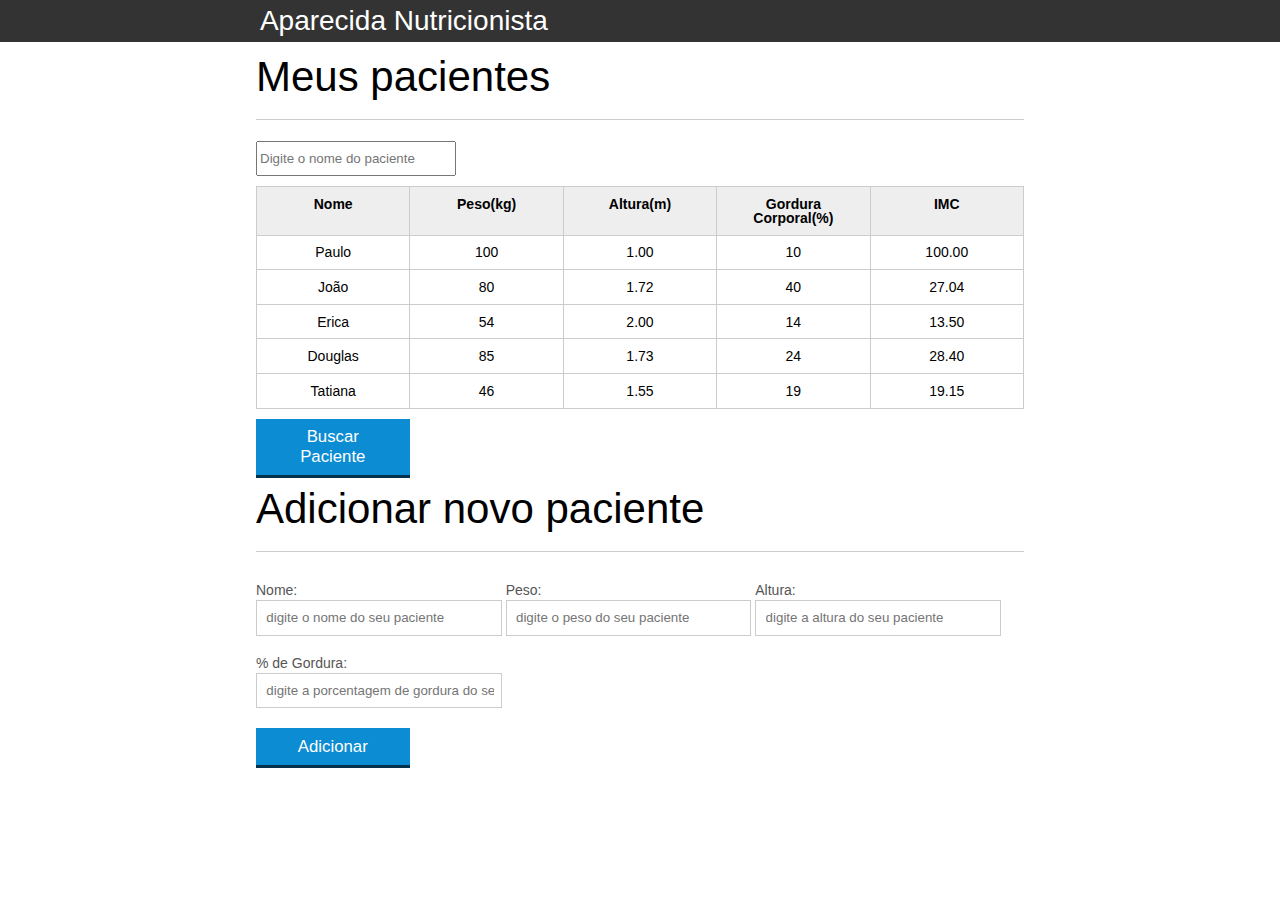
<file: Aula_10_10_JS/index.html>
<!DOCTYPE html>
<html lang="pt-br">
	<head>
		<meta charset="UTF-8">
		<title>Aparecida Nutrição</title>
		<link rel="icon" href="favicon.ico" type="image/x-icon">
		<link rel="stylesheet" type="text/css" href="css/reset.css">
		<link rel="stylesheet" type="text/css" href="css/index.css">

	</head>
	<body>

		<header>
			<div class="container">
				<h2 class="titulo">Aparecida Nutrição</h2>
			</div>
		</header>
		<main>
			<section class="container">
				<h2>Meus pacientes</h2>
				<label for="filtrar-tabela" Filtro:></label>
				<input type="text" name="filtro" id="filtrar-tabela" placeholder="Digite o nome do paciente">
				<table>
					<thead>
						<tr>
							<th>Nome</th>
							<th>Peso(kg)</th>
							<th>Altura(m)</th>
							<th>Gordura Corporal(%)</th>
							<th>IMC</th>
						</tr>
					</thead>
					<tbody id="tabela-pacientes">
						<tr class="paciente" id="primeiro-paciente">
							<td class="info-nome">Paulo</td>
							<td class="info-peso">100</td>
							<td class="info-altura">1.00</td>
							<td class="info-gordura">10</td>
							<td class="info-imc">0</td>
						</tr>

						<tr class="paciente" >
							<td class="info-nome">João</td>
							<td class="info-peso">80</td>
							<td class="info-altura">1.72</td>
							<td class="info-gordura">40</td>
							<td class="info-imc">0</td>
						</tr>

						<tr class="paciente" >
							<td class="info-nome">Erica</td>
							<td class="info-peso">54</td>
							<td class="info-altura">2.00</td>
							<td class="info-gordura">14</td>
							<td class="info-imc">0</td>
						</tr>

						<tr class="paciente">
							<td class="info-nome">Douglas</td>
							<td class="info-peso">85</td>
							<td class="info-altura">1.73</td>
							<td class="info-gordura">24</td>
							<td class="info-imc">0</td>
						</tr>
						<tr class="paciente" >
							<td class="info-nome">Tatiana</td>
							<td class="info-peso">46</td>
							<td class="info-altura">1.55</td>
							<td class="info-gordura">19</td>
							<td class="info-imc">0</td>
						</tr>
					</tbody>
				</table>
				<button id="buscar-paciente" class="botao bto-principal"> Buscar Paciente</button>
			</section>
		</main>

		<section class="container">
			<span id="mensagem-erro"></span>
			<h2 id="titulo-form">Adicionar novo paciente</h2>
			<form id="form-adiciona">
				<div class="grupo">
					<label for="nome">Nome:</label>
					<input id="nome" name="nome" type="text" placeholder="digite o nome do seu paciente" class="campo">
				</div>
				<div class="grupo">
					<label for="peso">Peso:</label>
					<input id="peso" name="peso" type="text" placeholder="digite o peso do seu paciente" class="campo campo-medio">
				</div>
				<div class="grupo">
					<label for="altura">Altura:</label>
					<input id="altura" name="altura" type="text" placeholder="digite a altura do seu paciente" class="campo campo-medio">
				</div>
				<div class="grupo">
					<label for="gordura">% de Gordura:</label>
					<input id="gordura" type="text" placeholder="digite a porcentagem de gordura do seu paciente" class="campo campo-medio">
				</div>
		
				<button id="adicionar-paciente" class="botao bto-principal">Adicionar</button>
			</form>
		</section>

		<script src="js/calcula-imc.js"></script>
		<script src="js/form.js"></script>
		<script src="js/remover-paciente.js"></script>
		<script src="js/filtra.js"></script>
		<script src="js/buscar-paciente.js"></script>
	</body>
</html>
</file>
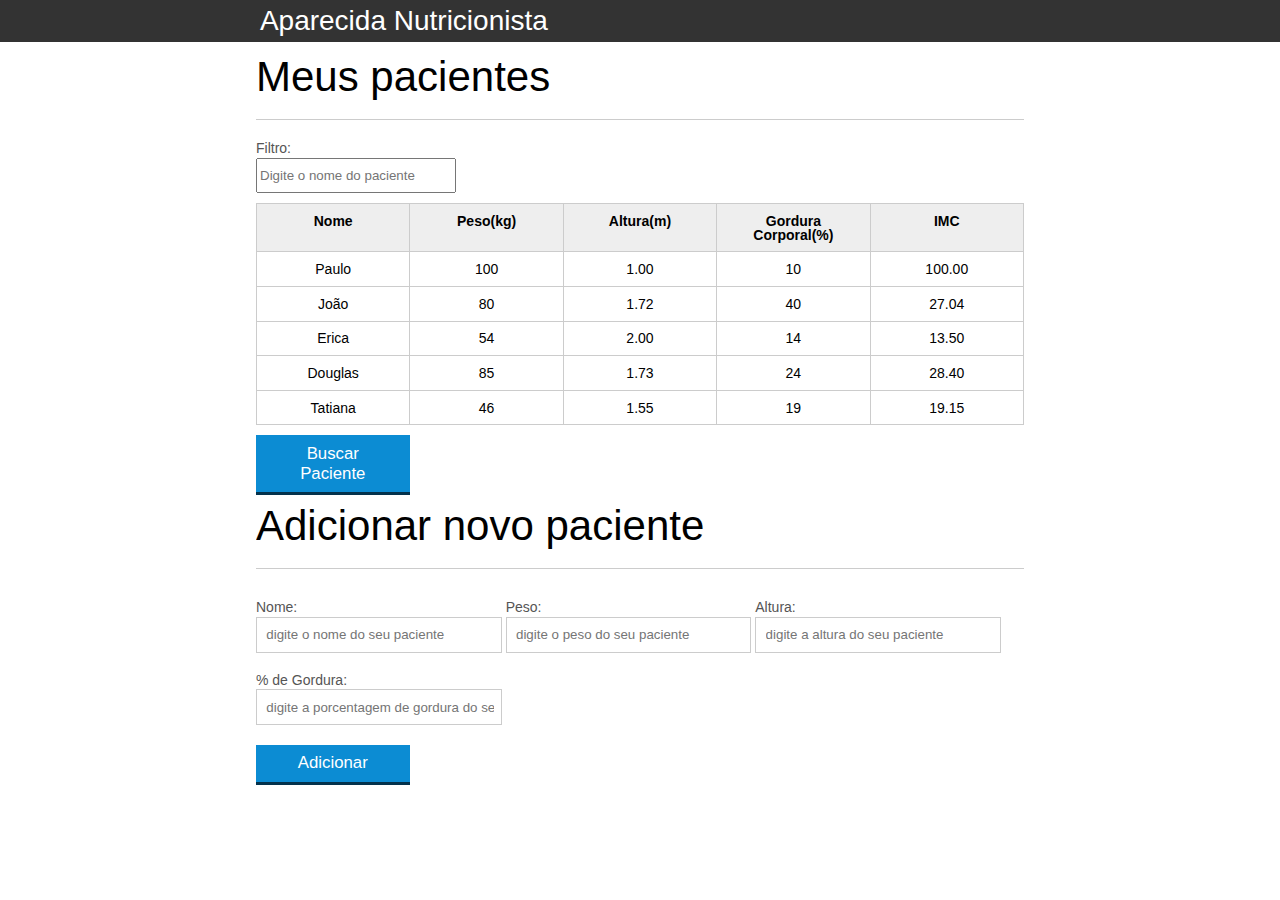
<file: aula_13_10/index.html>
<!DOCTYPE html>
<html lang="pt-br">
	<head>
		<meta charset="UTF-8">
		<title>Aparecida Nutrição</title>
		<link rel="icon" href="favicon.ico" type="image/x-icon">
		<link rel="stylesheet" type="text/css" href="css/reset.css">
		<link rel="stylesheet" type="text/css" href="css/index.css">

	</head>
	<body>

		<header>
			<div class="container">
				<h2 class="titulo">Aparecida Nutrição</h2>
			</div>
		</header>
		<main>
			<section class="container">
				<h2>Meus pacientes</h2>
				<label for="filtrar-tabela">Filtro:</label>
				<input type="text" name="filtro" id="filtrar-tabela" placeholder="Digite o nome do paciente">
				<table>
					<thead>
						<tr>
							<th>Nome</th>
							<th>Peso(kg)</th>
							<th>Altura(m)</th>
							<th>Gordura Corporal(%)</th>
							<th>IMC</th>
						</tr>
					</thead>
					<tbody id="tabela-pacientes">
						<tr class="paciente" id="primeiro-paciente">
							<td class="info-nome">Paulo</td>
							<td class="info-peso">100</td>
							<td class="info-altura">1.00</td>
							<td class="info-gordura">10</td>
							<td class="info-imc">0</td>
						</tr>

						<tr class="paciente" >
							<td class="info-nome">João</td>
							<td class="info-peso">80</td>
							<td class="info-altura">1.72</td>
							<td class="info-gordura">40</td>
							<td class="info-imc">0</td>
						</tr>

						<tr class="paciente" >
							<td class="info-nome">Erica</td>
							<td class="info-peso">54</td>
							<td class="info-altura">2.00</td>
							<td class="info-gordura">14</td>
							<td class="info-imc">0</td>
						</tr>

						<tr class="paciente">
							<td class="info-nome">Douglas</td>
							<td class="info-peso">85</td>
							<td class="info-altura">1.73</td>
							<td class="info-gordura">24</td>
							<td class="info-imc">0</td>
						</tr>
						<tr class="paciente" >
							<td class="info-nome">Tatiana</td>
							<td class="info-peso">46</td>
							<td class="info-altura">1.55</td>
							<td class="info-gordura">19</td>
							<td class="info-imc">0</td>
						</tr>
					</tbody>
				</table>
				<button id="buscar-paciente" class="botao bto-principal">Buscar Paciente</button>
			</section>
		</main>

		<section class="container">
			<span id="mensagem-erro"></span>
			<h2 id="titulo-form">Adicionar novo paciente</h2>
			<form id="form-adiciona">
				<div class="grupo">
					<label for="nome">Nome:</label>
					<input id="nome" name="nome" type="text" placeholder="digite o nome do seu paciente" class="campo">
				</div>
				<div class="grupo">
					<label for="peso">Peso:</label>
					<input id="peso" name="peso" type="text" placeholder="digite o peso do seu paciente" class="campo campo-medio">
				</div>
				<div class="grupo">
					<label for="altura">Altura:</label>
					<input id="altura" name="altura" type="text" placeholder="digite a altura do seu paciente" class="campo campo-medio">
				</div>
				<div class="grupo">
					<label for="gordura">% de Gordura:</label>
					<input id="gordura" type="text" placeholder="digite a porcentagem de gordura do seu paciente" class="campo campo-medio">
				</div>
		
				<button id="adicionar-paciente" class="botao bto-principal">Adicionar</button>
			</form>
		</section>

		<script src="js/calcula-imc.js"></script>
		<script src="js/form.js"></script>
		<script src="js/remover-paciente.js"></script>
		<script src="js/filtra.js"></script>
		<script src="js/buscar-pacientes.js"></script>
	</body>
</html>
</file>
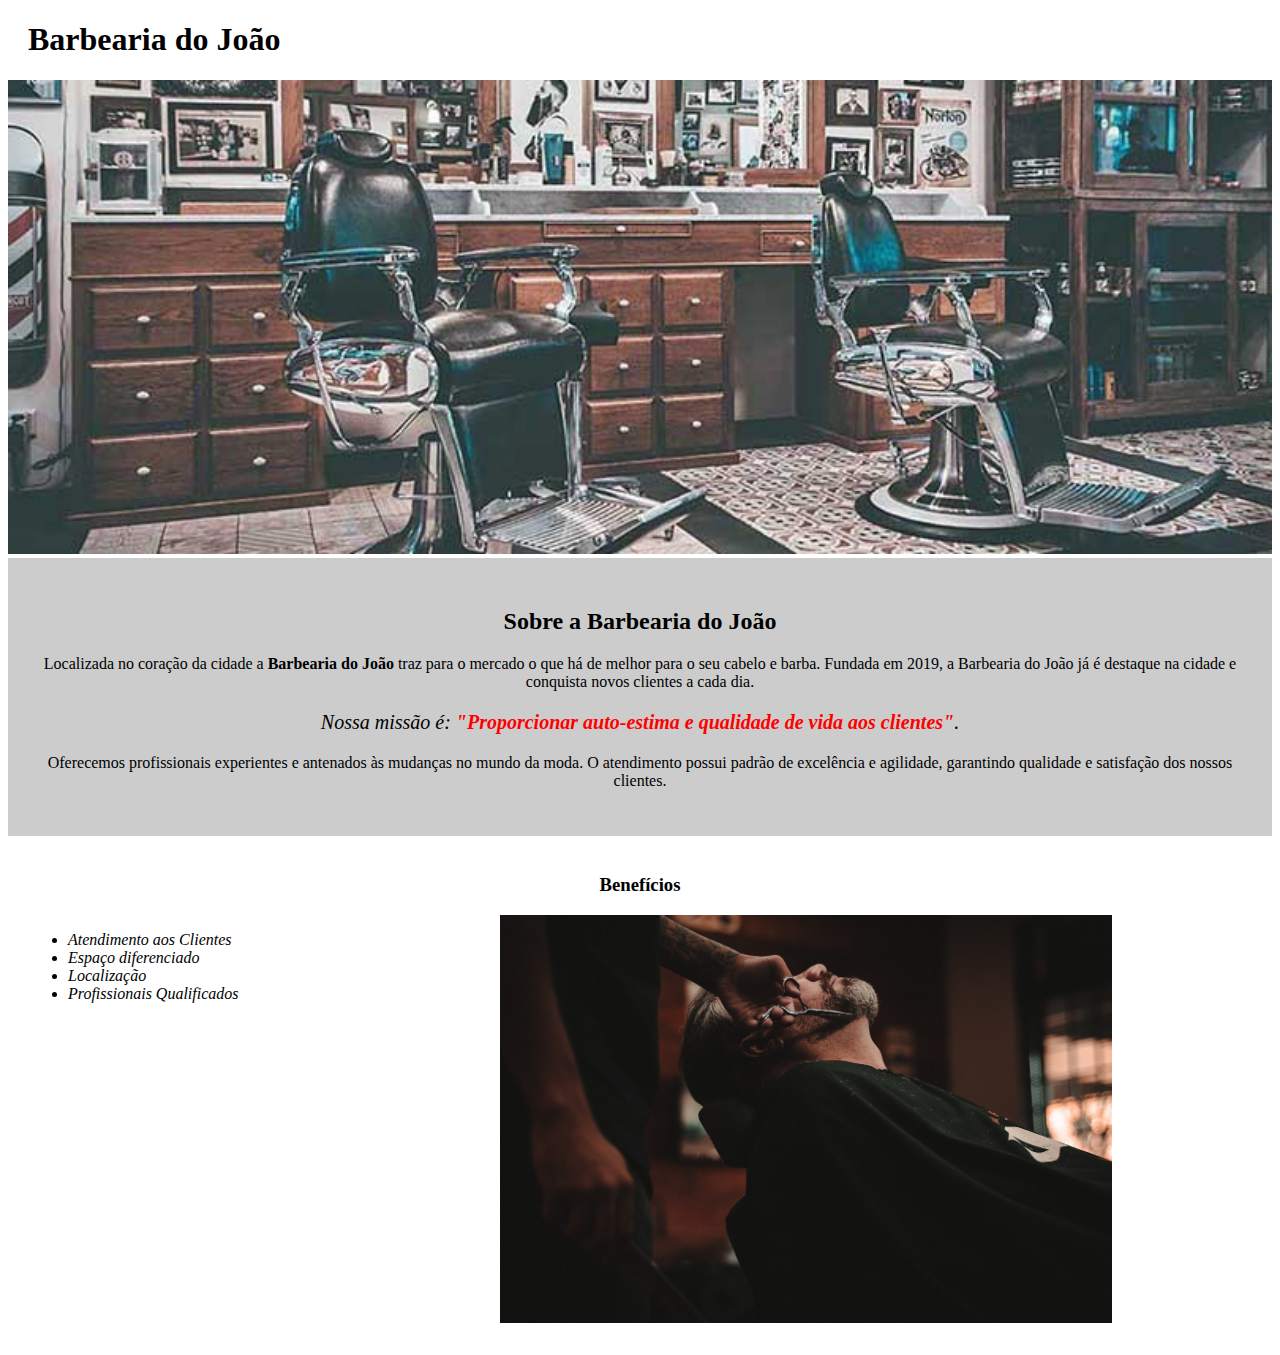
<file: Site_Barbearia/index.html>
<!DOCTYPE html>
<html lang="pt-br">

	<head>
		<meta charset="UTF-8">
		<title>Barbearia do João</title>
		<link rel="stylesheet" href="style-home.css">
	</head>

	<body>

	    <!-- Define o cabeçalho com a teg de cabeçalho h1    -->
		<header>
			<h1 class="titulo-principal">Barbearia do João</h1>
		</header>

		<!-- Definindo a tag de imagem -->
		<img id="banner" src="banner.jpg">

		<!-- Definindo a div principal com o conteudo Sobre a Barbearia  -->
		<div class="principal">

			<!-- Definindo outra tag de cabeçalho h2-->
			<h2 class="titulo-centralizado">Sobre a Barbearia do João</h2>
	 		

	 		<!-- Definindo tag da paragrafo <p> e definição de tag de formatação de texto <strong> tonando conteudo em negrito -->
			<p>Localizada no coração da cidade a <strong>Barbearia do João</strong> traz para o mercado o que há de melhor para o seu cabelo e barba. Fundada em 2019, a Barbearia do João já é destaque na cidade e conquista novos clientes a cada dia.</p>

			<!-- Definindo outra tag de formatação de texto <em> tornando o texto em italico  -->
			<p id="missao"><em>Nossa missão é: <strong>"Proporcionar auto-estima e qualidade de vida aos clientes"</strong>.</em></p>

			<p>Oferecemos profissionais experientes e antenados às mudanças no mundo da moda. O atendimento possui padrão de excelência e agilidade, garantindo qualidade e satisfação dos nossos clientes.</p>
		</div>
		<!-------------------------------                ----------------------------------------------------->


		<!-- Definindo a div beneficios com o conteudo Benefícios  -->
		<div class="beneficios">

			<!-- Definindo outra tag de cabeçalho h2-->
			<h3 class="titulo-centralizado">Benefícios</h3>

			<!-- Definindo a tag de Lista desordenada-->
			<ul>
				<!-- Definindo o tag de conteudo da lista-->
				<li class="itens">Atendimento aos Clientes</li>
				<li class="itens">Espaço diferenciado</li>
				<li class="itens">Localização</li>
				<li class="itens">Profissionais Qualificados</li>
			</ul>

			<img src="beneficios.jpg" class="imagembeneficios">
		</div>
		<!-------------------------------                ----------------------------------------------------->

	</body>
</html>
</file>
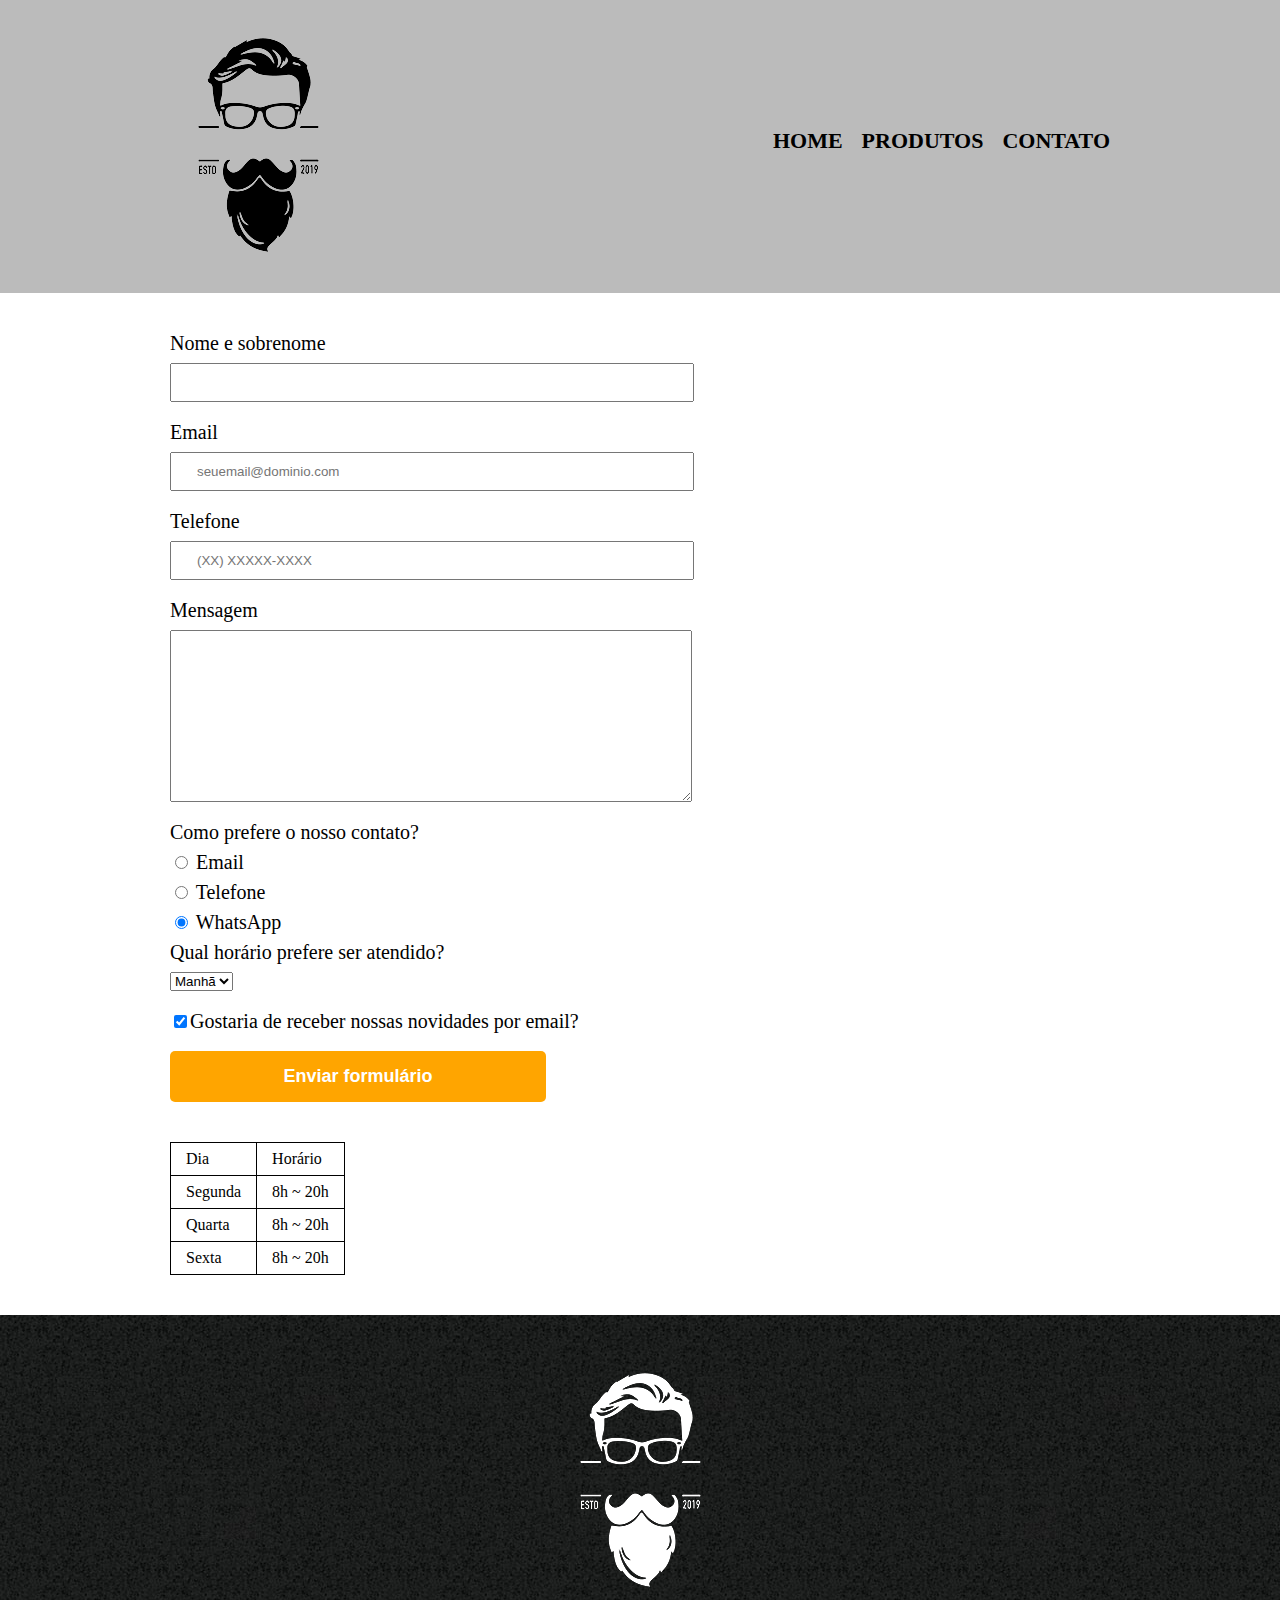
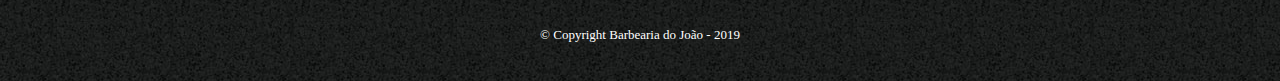
<file: Site_Barbearia/contato.html>
<!DOCTYPE html>
<html>


	<head>
		<meta charset="UTF-8">
		<title>Contato - Barbearia do João</title>

		<link rel="stylesheet" href="reset.css">
		<link rel="stylesheet" href="style.css">
	</head>


	<body>

		<!-- Definindo o cabeçalho      -->
		<header>

			<!-- Definindo a div caixa  -->
			<div class="caixa">
				<!-- Definindo a tag de cabeçalho e tag de imagem -->
				<h1><img src="logo.png" alt="Logo da Barbearia do João"></h1>

				<!-- Definindo a navegação (Mmenu) -->
				<nav>
					<!-- Definindo a tag de Lista desordenada-->
					<ul>
						<!-- Definindo o tag de conteudo da lista e a tag <a> referente a link-->
						<li><a href="index.html">Home</a></li>
						<li><a href="produtos.html">Produtos</a></li>
						<li><a href="contato.html">Contato</a></li>
					</ul>
					<!--               Fim  da Lista desordenada-->

				</nav>
				<!--                   Fim  da navegação      -->

			</div>
			<!--                       Fim  da div caixa      -->

		</header>
		<!--                           Fim  do cabeçalho      -->


		<!-- Utilizando a tag <main> que define o conteudo prinicpal  dentro do <body>    -->
		<main>

			<!-- Definindo a tag de Formulario   -->
			<form>

				<!-- Definindo a tag <label> representando uma legenda para um item  -->
				<label for="nomesobrenome">Nome e sobrenome</label>

				<!-- Definindo a tag <input> representando entrada de dados  -->
				<input type="text" id="nomesobrenome" class="input-padrao" required>

				<label for="email">Email</label>
				<input type="email" id="email" class="input-padrao" required placeholder="seuemail@dominio.com">

				<label for="telefone">Telefone</label>
				<input type="tel" id="telefone" class="input-padrao" required placeholder="(XX) XXXXX-XXXX">

				<label for="mensagem">Mensagem</label>
				<textarea cols="70" rows="10" id="mensagem" class="input-padrao" required></textarea>

				<!-- Definindo a tag <fieldset> representando um agrupamento de elementos  -->
				<fieldset>
					<!--  Definindo a tag <legend> representa um rótulo para o conteúdo-->
					<legend>Como prefere o nosso contato?</legend>
					<label for="radio-email"><input type="radio" name="contato" value="email" id="radio-email"> Email</label>
					
					<label for="radio-telefone"><input type="radio" name="contato" value="telefone" id="radio-telefone"> Telefone</label>
					
					<label for="radio-whatsapp"><input type="radio" name="contato" value="whatsapp" id="radio-whatsapp" checked> WhatsApp</label>
				</fieldset>
				<!--                          Fim do agrupamento de elementos  -->

				<fieldset>
					<legend>Qual horário prefere ser atendido?</legend>
					<select>
						<option>Manhã</option>
						<option>Tarde</option>
						<option>Noite</option>
					</select>
				</fieldset>

				<label class="checkbox"><input type="checkbox" checked>Gostaria de receber nossas novidades por email?</label>

				<input type="submit" value="Enviar formulário" class="enviar">
			</form>
			<!--                          Fim do Formulario  -->

			<!-- Definindo a tag <table> de tabela  -->
			<table>
				<!--Difinindo uma  linha numa tabela. -->
				<tr>
					<!--Definindo conteúdo de uma célula de dados -->
					<td>Dia</td>
					<td>Horário</td>
				</tr>
				<tr>
					<td>Segunda</td>
					<td>8h ~ 20h</td>
				</tr>
				<tr>
					<td>Quarta</td>
					<td>8h ~ 20h</td>
				</tr>
				<tr>
					<td>Sexta</td>
					<td>8h ~ 20h</td>
				</tr>
			</table>
			<!--                           Fim da Tabela-->

		</main>


		<!-- 					           Definindo o rodapé  -->
		<footer>
			<img src="logo.png" alt="Logo da Barbearia do João" class="imagem-rodape">
			<p class="copyright">&copy; Copyright Barbearia do João - 2019</p>
		</footer>
		<!-- 					          Fim do rodapé  -->
	</body>
</html>
</file>
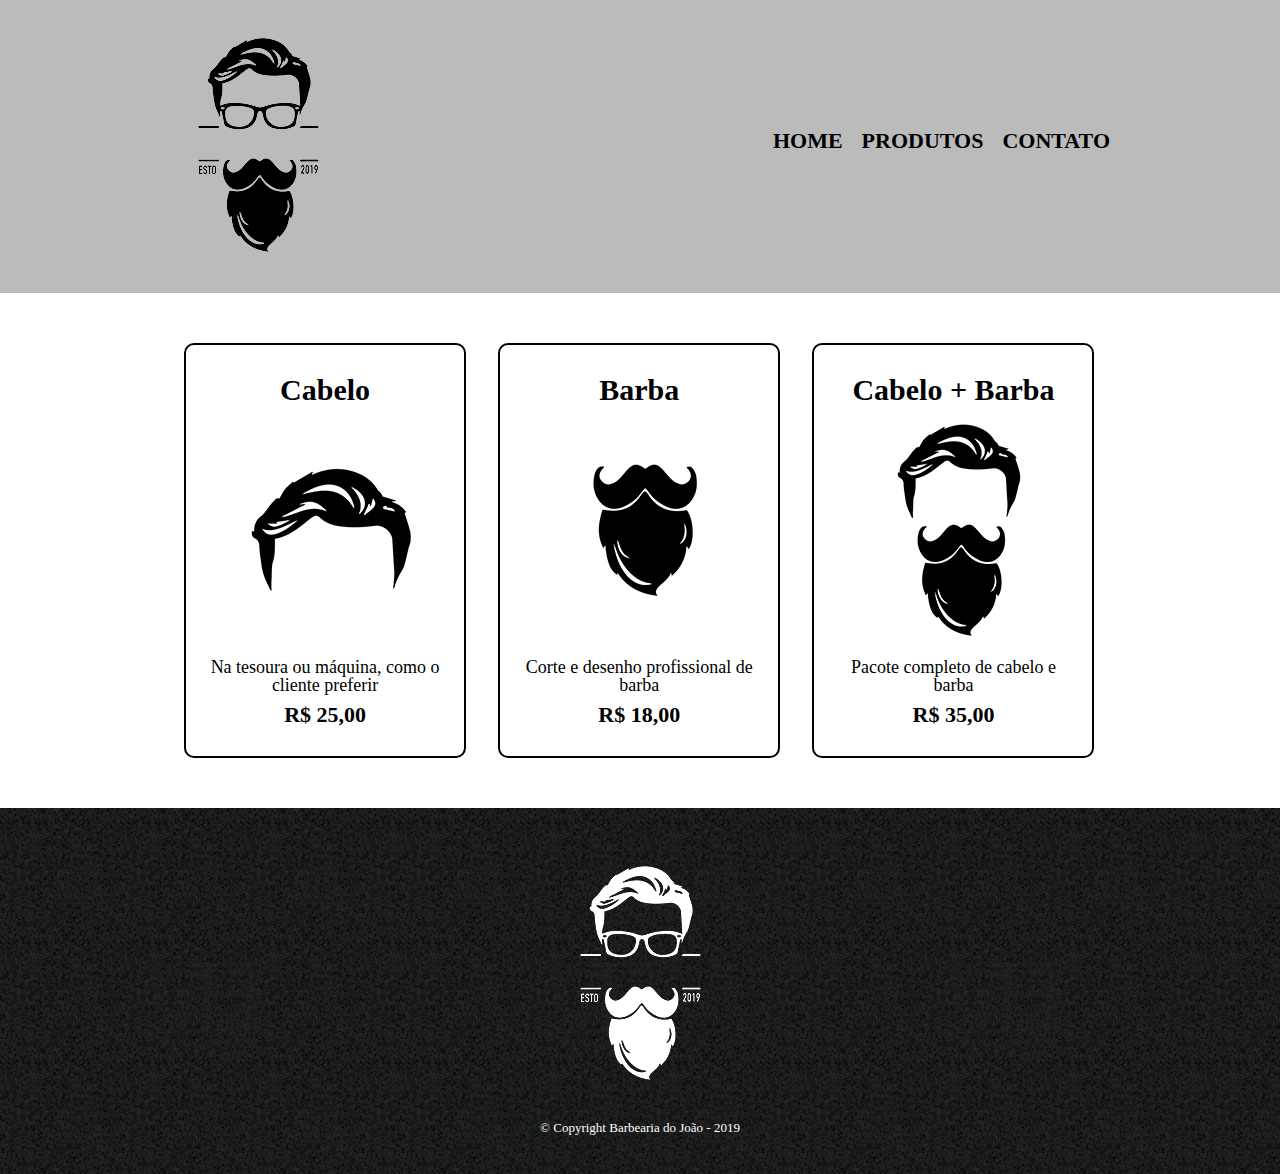
<file: Site_Barbearia/produtos.html>
<!DOCTYPE html>
<html>
	<head>
		<meta charset="UTF-8">
		<title>Produtos - Barbearia do João</title>

		<link rel="stylesheet" href="reset.css">
		<link rel="stylesheet" href="style.css">
	</head>
	<body>
		<!-- Definindo o cabeçalho      -->
		<header>
			<!-- Definindo a div caixa  -->
			<div class="caixa">
				<!-- Definindo a tag de imagem -->
				<h1><img src="logo.png"></h1>
				<!-- Definindo a navegação (Mmenu) -->
				<nav>
					<!-- Definindo a tag de Lista desordenada e a tag <a> referente a link-->
					<ul>
						<li><a href="index.html">Home</a></li>
						<li><a href="produtos.html">Produtos</a></li>
						<li><a href="contato.html">Contato</a></li>
					</ul>
					<!--               Fim  da Lista desordenada-->
				</nav>
				<!--                   Fim  da navegação      -->
			</div>
			<!--                       Fim  da div caixa      -->
		</header>
		<!--                           Fim  do cabeçalho      -->

		<!-- Utilizando a tag <main> que define o conteudo prinicpal  dentro do <body>    -->
		<main>
			<ul class="produtos">
				<li>
					<h2>Cabelo</h2>
					<img src="cabelo.jpg">
					<p class="produto-descricao">Na tesoura ou máquina, como o cliente preferir</p>
					<p class="produto-preco">R$ 25,00</p>
				</li>
				<li>
					<h2>Barba</h2>
					<img src="barba.jpg">
					<p class="produto-descricao">Corte e desenho profissional de barba</p>
					<p class="produto-preco">R$ 18,00</p>
				</li>
				<li>
					<h2>Cabelo + Barba</h2>
					<img src="cabelo+barba.jpg">
					<p class="produto-descricao">Pacote completo de cabelo e barba</p>
					<p class="produto-preco">R$ 35,00</p>
				</li>
			</ul>
		</main>
		<!--                             Fim da tag main-->

		<!-- Definindo o rodapé  -->
		<footer>
			<img src="logo.png" class="imagem-rodape">
			<p class="copyright">&copy; Copyright Barbearia do João - 2019</p>
		</footer>
		
	</body>
</html>
</file>
<file: Aula_10_10_JS/css/index.css>
*{
	box-sizing: border-box;
 }

body{
	font-family: "Helvetica Neue", "Helvetica", Helvetica, Arial, sans-serif;
	font-size: 14px;
}

header{
	background-color: #333;
	height: 3em;
	color: #FFF;
	margin-bottom: 1em;
}

header h1{
	font-size: 2em;
	display:inline-block;
	vertical-align:	middle;
}
header h2{
	font-size: 2em;
	display:inline-block;
	vertical-align:	middle;
}

header .container:before{
	content: '';
	display:inline-block;
	height: 100%;
	vertical-align:	middle;
}

.container{
	width: 60%;
	height: 100%;
	margin: 0 auto;
}

section{
	margin: 2em 0;
	overflow: hidden;
}

section h2{
	font-size: 3em;
	display: block;
	padding-bottom: .5em;
	border-bottom: 1px solid #ccc;
	margin-bottom: .5em;
}

table{
	width: 100%;
	margin-bottom : .5em;
    table-layout: fixed;

}

td, th {
	padding: .7em;
	margin: 0;
	border: 1px solid #ccc;
	text-align: center;
}

th{
	font-weight: bold;
	background-color: #EEE;
}

label{
	color: #555;
	display: block;
	margin-bottom: .2em;
}

.campo{
	margin: 0;
	padding-bottom: 1em;
	width: 100%;
	border: 1px solid #ccc;
	padding: .7em;
	width: 100%;
}

.campo-medio{
	display: inline-block;
	padding-right: .5em;
}

.grupo{
	width: 32%;
	display: inline-block;
	padding: 10px 0px;
}

button{
	padding: .5em 2em;
	border: 0;
	border-bottom: 3px solid;
	font-size: 1.2em;
	cursor: pointer;
	margin: 0;
	margin-top: -3px;
	color: #fff;
	background-color:#0c8cd3;
	border-color: #04324c;
	width: 20%;
    display: block;
    clear: both;
    margin: 10px 0px;

}

button:active{
	margin-top:0px;
	border: 0;
}

button[disabled=disabled], button:disabled {
    background-color: gray;
	border-color: darkgray;

}

.adicionar-paciente{
    margin-top: 30px;
}

.campo-invalido{
	border: 1px solid red;
}

.paciente-invalido{
	background-color: lightcoral;
}

#mensagem-erro{
	color:red;
}

.fadeOut{
	opacity: 0;
	transition: 0.5s;
}

#filtrar-tabela{
	width: 200px;
	height: 35px;
	margin-bottom: 10px;
}

.invisivel{
	display: none;
}
</file>
<file: aula_13_10/css/index.css>
*{
	box-sizing: border-box;
 }

body{
	font-family: "Helvetica Neue", "Helvetica", Helvetica, Arial, sans-serif;
	font-size: 14px;
}

header{
	background-color: #333;
	height: 3em;
	color: #FFF;
	margin-bottom: 1em;
}

header h1{
	font-size: 2em;
	display:inline-block;
	vertical-align:	middle;
}
header h2{
	font-size: 2em;
	display:inline-block;
	vertical-align:	middle;
}

header .container:before{
	content: '';
	display:inline-block;
	height: 100%;
	vertical-align:	middle;
}

.container{
	width: 60%;
	height: 100%;
	margin: 0 auto;
}

section{
	margin: 2em 0;
	overflow: hidden;
}

section h2{
	font-size: 3em;
	display: block;
	padding-bottom: .5em;
	border-bottom: 1px solid #ccc;
	margin-bottom: .5em;
}

table{
	width: 100%;
	margin-bottom : .5em;
    table-layout: fixed;

}

td, th {
	padding: .7em;
	margin: 0;
	border: 1px solid #ccc;
	text-align: center;
}

th{
	font-weight: bold;
	background-color: #EEE;
}

label{
	color: #555;
	display: block;
	margin-bottom: .2em;
}

.campo{
	margin: 0;
	padding-bottom: 1em;
	width: 100%;
	border: 1px solid #ccc;
	padding: .7em;
	width: 100%;
}

.campo-medio{
	display: inline-block;
	padding-right: .5em;
}

.grupo{
	width: 32%;
	display: inline-block;
	padding: 10px 0px;
}

button{
	padding: .5em 2em;
	border: 0;
	border-bottom: 3px solid;
	font-size: 1.2em;
	cursor: pointer;
	margin: 0;
	margin-top: -3px;
	color: #fff;
	background-color:#0c8cd3;
	border-color: #04324c;
	width: 20%;
    display: block;
    clear: both;
    margin: 10px 0px;

}

button:active{
	margin-top:0px;
	border: 0;
}

button[disabled=disabled], button:disabled {
    background-color: gray;
	border-color: darkgray;

}

.adicionar-paciente{
    margin-top: 30px;
}

.campo-invalido{
	border: 1px solid red;
}

.paciente-invalido{
	background-color: lightcoral;
}

#mensagem-erro{
	color:red;
}

.fadeOut{
	opacity: 0;
	transition: 0.5s;
}

#filtrar-tabela{
	width: 200px;
	height: 35px;
	margin-bottom: 10px;
}

.invisivel{
	display: none;
}
</file>
<file: Site_Barbearia/style-home.css>
/*Difinindo uma altura*/
#banner {
	width:100%;
}
/*Definindo uma cor de background e um espaçamento   */
.principal{
	background: #CCCCCC;
	padding: 30px;
}

/*Definindo um espaçamento a esquerda  */
.titulo-principal {
	padding-left: 20px;
}

/*Centralizando o texto*/
.titulo-centralizado {
	text-align: center
}

/*Centralizando os paragrafos*/
p {
	text-align: center;
}

/*Definindo um tamanho para o texto*/
#missao {
	font-size: 20px
}

/* Definindo uma cor para as tags */
em strong {
	color: #FF0000;
}

/*definindo os textos em italico*/
.itens {
	font-style: italic
}

/*Definindo um cor para o background e um espaçamento */
.beneficios {
	background: #FFFFFF;
	padding: 20px;
}

/* Definindo as lisa em bloco,alinhamento ao top uma altura e a margem direita */
ul {
	display: inline-block;
	vertical-align: top;
	width: 20%;
	margin-right: 15%;
}

/*Definindo uma largura*/
.imagembeneficios {
	width: 50%;
}
</file>
<file: Site_Barbearia/style.css>
/*
O posicionamento padrão de todo elemento no HTML é estático  
ou seja, possui o valor position: static, mesmo que este valor não tenha sido declarado.

Static ->  O position static, que em português significa estático, é o mais utilizado de todos, pois, como dito acima, trata-se do valor que já vem por padrão quando criamos elementos no HTML. Seu comportamento, como o nome sugere, é ser estático. Ele apenas segue o fluxo junto dos outros elementos da página normalmente, tendo o canto superior esquerdo como referência
Fixed ->   O position fixed, que em português significa fixo, faz com que o elemento que recebeu esta propriedade não se mova na tela. Mesmo que uma página tenha rolamento (scroll). Ao utilizarmos o rolamento para esquerda e direita, ou para cima e para baixo, o elemento não se move.
Sticky ->  O position sticky, que em português significa pegajoso ou colado, é parecido com o fixed, porém a sua diferença é que, em vez dele ficar fixo em relação à tela, ele fica fixo em relação ao rolamento da página.
Relative ->O position relative, que em português significa relativo, é usado quando queremos alterar a posição de um elemento tendo como referência a posição inicial dele. Ao aplicarmos essa propriedade em um elemento, ele não muda de posição, pois já vai estar posicionado em sua posição de referência.
Absolute ->Position absolute, ou posicionamento absoluto em português, possui dois comportamentos diferentes. O primeiro é quando o elemento com essa propriedade possui um elemento pai de valor diferente de static. Neste caso, ele terá este elemento pai como referência para ser posicionado. Todo elemento pai que tiver qualquer valor de position, menos o static, será a referência para posicionar o elemento filho absolute!
*/

/*
A propriedade CSS display especifica o tipo de caixa de renderização usada por um elemento. No HTML, os valores padrões da propriedade display são feitas a partir do comportamento descrito nas especificações HTML ou da folha de estilo padrão do navegador/usuário.
display: none

Tipos: 
display: inline
display: block
display: list-item
display: inline-block
display: inline-table
display: table
display: table-cell
display: table-column
display: table-column-group
display: table-footer-group
display: table-header-group
display: table-row
display: table-row-group
display: flex
display: inline-flex
display: grid
display: inline-grid
display: run-in
display: inherit
*/

/*
As propriedades da borda CSS permitem que você especifique o estilo, a largura e a cor da borda de um elemento.

A border-stylepropriedade especifica que tipo de borda exibir.


/*Definindo uma cor para o background e um espaçamento superior e inferior*/
header {
	background: #BBBBBB;
	padding: 20px 0;
}

/*Definindo uma posição , uma largura e margem*/
.caixa {
	position: relative;
	width: 940px;
	margin: 0 auto;
}
/*Definindo uma posição, uma margem do topo*/
nav {
	position: absolute;
	top: 110px;
	right: 0;
}

/*Defininfo o display e uma margem a direita*/
nav li {
	display: inline;
	margin: 0 0 0 15px;
}

/* Definindo o texto em letras maiúsculo,uma cor,negrito e tamanho e removendo decorações de texto para os elementos <h1>, <h2> e <h3> */
nav a {
	text-transform: uppercase;
	color: #000000;
	font-weight: bold;
	font-size: 22px;
	text-decoration: none;
}

/*Definindo uma cor e definindo uma decorações para o link (sublinhado) */
nav a:hover {
	color: #C78C19;
	text-decoration: underline;
}

/*Definindo uma largura,margens esquerda e direita (automatica), e um espaçamento superior e inferior*/
.produtos {
	width: 940px;
	margin: 0 auto;
	padding: 50px 0;
}

/*Definindo um display, centralizando o texto,uma largura,alinhamento,margem,espaçamento,dorda e tipo de borda*/
.produtos li {
	display: inline-block;
	text-align: center;
	width: 30%;
	vertical-align: top;
	margin: 0 1.5%;
	padding: 30px 20px;
	box-sizing: border-box;
	border: 2px solid #000000;
	border-radius: 10px;
}

/*Definindo uma cor para a borda*/
.produtos li:hover {
	border-color: #C78C19;
}

/*Definindo uma cor para a borda*/
.produtos li:active {
	border-color: #088C19;	
}

/*Definindo uma tamanho para o texto*/
.produtos li:hover h2 {
	font-size: 34px;
}

/*Definindo uma tamanho para o texto e tornando-o em negrito*/
.produtos h2 {
	font-size: 30px;
	font-weight: bold;
}

/*Definindo uma tamanho para o texto*/
.produto-descricao {
	font-size: 18px;
}

/*Definindo uma tamanho para o texto,tornando-o em negrito e aplicando uma margem*/
.produto-preco {
	font-size: 22px;
	font-weight: bold;
	margin-top: 10px;
}

/*Centralizando o texto,definindo uma imagem como background e aplicando uma maregm superior e inferior */
footer {
	text-align: center;
	background: url("bg.jpg");
	padding: 40px 0;
}

/*Definindo uma cor,um tamanho para o texto e uma pargem */
.copyright {
	color: #FFFFFF;
	font-size: 13px;
	margin: 20px 0 0;
}

/*Definindo uma cor,um tamanho para o texto e uma pargem */
main {
	width: 940px;
	margin: 0 auto;
}

/*Definindo uma margem */
form {
	margin: 40px 0;
}

/*Definindo um display, um tamanho para o texto e uma margem */
form label, form legend {
	display:block;
	font-size: 20px;
	margin: 0 0 10px;
}

/*Definindo um display, uma margem, um espaçamento e uma altura */
.input-padrao {
	display: block;
	margin: 0 0 20px;
	padding: 10px 25px;
	width: 50%;
}

/*Definindo uma margem */
.checkbox {
	margin: 20px 0;
}

/*Definindo uma largura,um espaçamento,um backgroun,uma cor,definindo o texto em negrito,um tamanho para o texto,
uma borda, uma animação e definindo o tipo do cursor */
.enviar {
	width:40%;
	padding: 15px 0;
	background: orange;
	color: white;
	font-weight: bold;
	font-size: 18px;
	border: none;
	border-radius: 5px;
	transition: 1s all;
	cursor: pointer;
}

/*Definindo uma cor para o background e um dimensionamento para o texto  */
.enviar:hover {
	background: darkorange;
	transform: scale(1.2);
}

/*Definindo uma margem*/
table {
	margin: 20px 0 40px;
}

/*Definindo uma cor para o background e definindo o texto em negrito */
thead {
	background: #555555;
	color: white;
	font-weight: bold;
}

/*Definindo uma borda e a cor e um espaçamento*/
td, th {
	border: 1px solid #000000;
	padding: 8px 15px;
}

.imagem-rodape{
	filter: invert(100%);	
}
</file>
